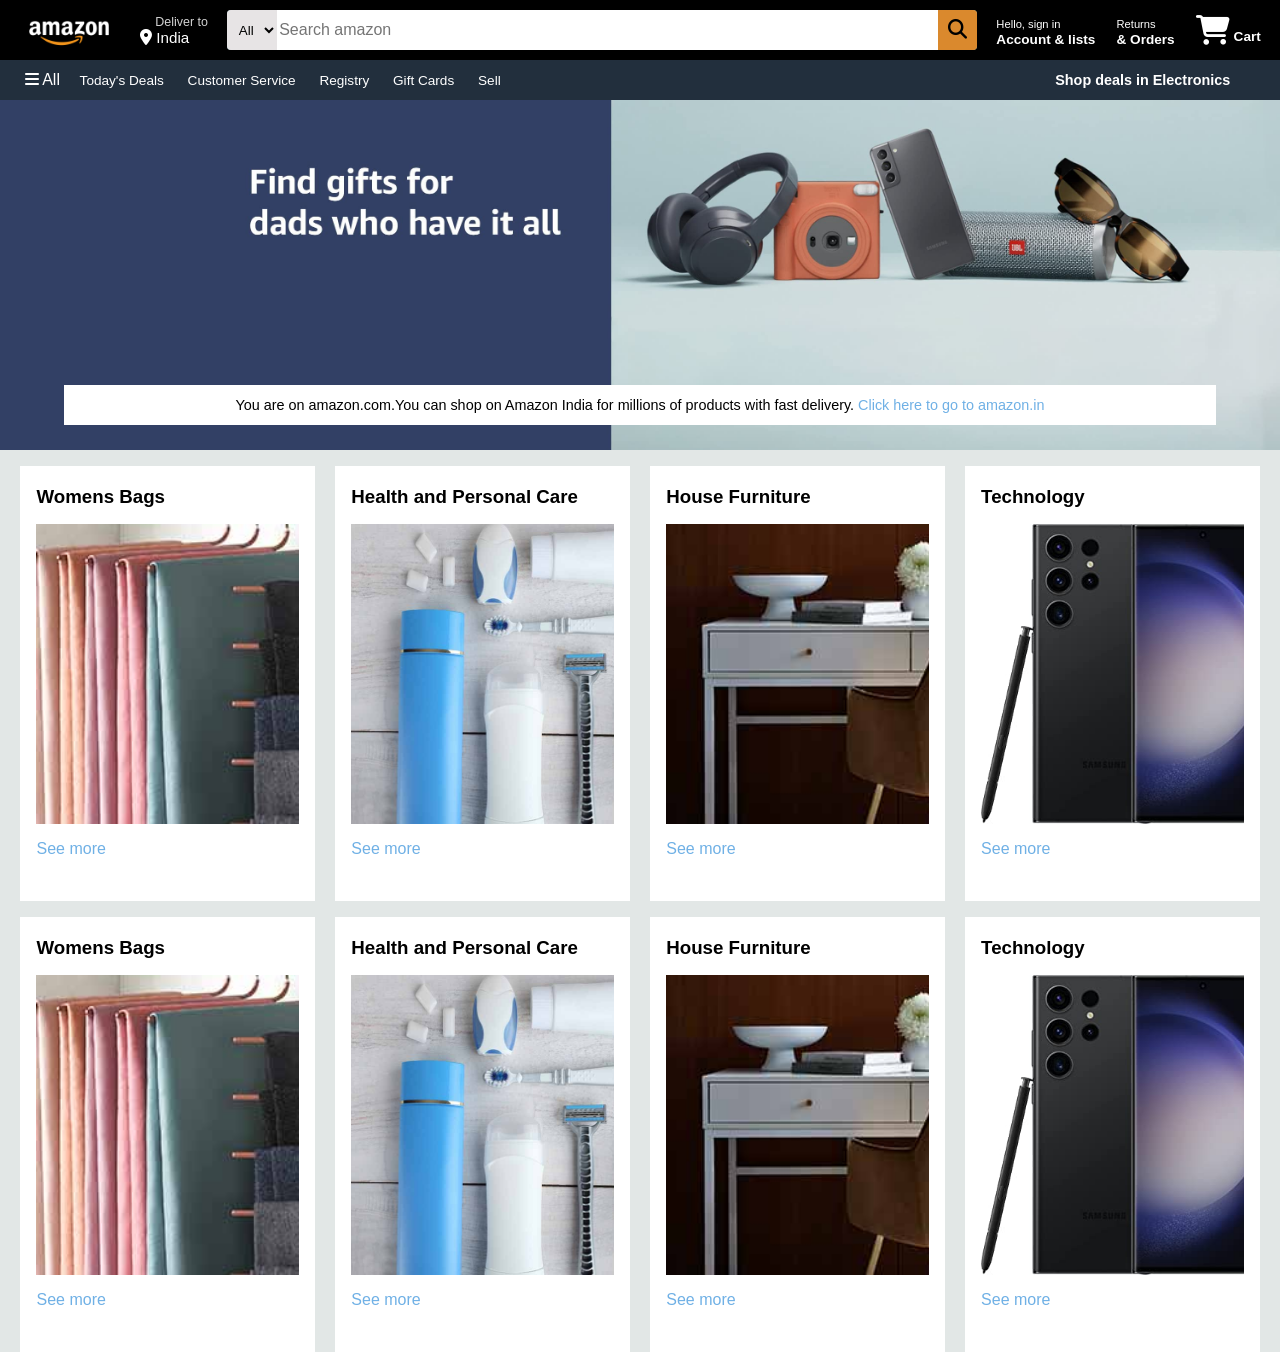
<file: amazonUI/index.html>
<!DOCTYPE html>
<html lang="en">
<head>
    <meta charset="UTF-8">
    <meta name="viewport" content="width=device-width, initial-scale=1.0">
    <title>amazon</title>
    <link rel="stylesheet" href="https://cdnjs.cloudflare.com/ajax/libs/font-awesome/6.4.0/css/all.min.css" integrity="sha512-iecdLmaskl7CVkqkXNQ/ZH/XLlvWZOJyj7Yy7tcenmpD1ypASozpmT/E0iPtmFIB46ZmdtAc9eNBvH0H/ZpiBw==" crossorigin="anonymous" referrerpolicy="no-referrer">
    <link rel="stylesheet" href="style.css">
</head>
<body>
    <header>
        <div class="navbar">
            <div class="nav-logo border">
                <div class="logo"></div> 
              </div>
              <div class="nav-address border"> 
                <p class="addfirst">Deliver to</p>
                <div class="add-icon">
                    <i class="fa-solid fa-location-dot"></i>
                    <p class="addsecond">India</p>
                </div>
              </div>
              <div class="nav-search">
                <select class="search-select">
                    <option>All</option>
                    <option>Cloths</option>
                    <option>Cosmetics</option>
                    <option>Deals</option>
                    <option>Digital Music</option>
                </select>
                <input placeholder="Search amazon" class="search-input">
                <div class="search-icon">
                    <i class="fa-solid fa-magnifying-glass"></i>
                </div>
              </div>
              <div class="nav-signin border">
                <p><span>Hello, sign in</span></p>
                <p class="nav-second">Account & lists</p>
            </div>

            <div class="nav-return border">
                <p><span>Returns</span></p>
                <p class="nav-second"> & Orders</p>
            </div>

            <div class="nav-cart border">
                <i class="fa-solid fa-cart-shopping"></i>
                Cart
            </div>
        </div>
        
        <div class="panel">
            <div class="panel-all border" style="padding: 8px;">
                <i class="fa-solid fa-bars"></i>
                All 
            </div>
            <div class="panel-ops">
                <p class="border" style="padding: 8px;;">Today's Deals</p>
                <p class="border" style="padding: 8px;">Customer Service</p>
                <p class="border" style="padding: 8px;">Registry</p>
                <p class="border" style="padding: 8px;">Gift Cards </p>
                <p class="border" style="padding: 8px;">Sell</p>
            </div>
            <div class="panel-deals border" style="padding: 8px;">
                Shop deals in Electronics
            </div>
        </div>
    </header>
    <div class="hero-section">
        <div class="hero-msg">
            <p>You are on amazon.com.You can shop on Amazon India for millions of products with fast delivery. <a>Click here to go to amazon.in</a></p>
        </div>
    </div>
    
    <div class="shop-section">
       
            <div class="box1 box">
                <h3> Womens Bags</h3>
                    <div class="box-img" style="background-image:url('box1_image.jpg');"></div>
                   <p class="box-op">See more</p>
            </div>
        <div class="box2 box">
            <h3>Health and Personal Care</h3>
            <div class="box-img" style="background-image:url('box2_image.jpg');"></div>
           <p class="box-op">See more</p>
        </div>
        <div class="box3 box">
            <h3>House Furniture</h3>
            <div class="box-img" style="background-image:url('box3_image.jpg');"></div>
           <p class="box-op">See more</p>
        </div>
        <div class="box4 box">
            <h3>Technology</h3>
            <div class="box-img" style="background-image:url('box4_image.jpg');"></div>
           <p class="box-op">See more</p>
        </div>

        <div class="box1 box">
            <h3> Womens Bags</h3>
                <div class="box-img" style="background-image:url('box1_image.jpg');"></div>
               <p class="box-op">See more</p>
        </div>
    <div class="box2 box">
        <h3>Health and Personal Care</h3>
        <div class="box-img" style="background-image:url('box2_image.jpg');"></div>
       <p class="box-op">See more</p>
    </div>
    <div class="box3 box">
        <h3>House Furniture</h3>
        <div class="box-img" style="background-image:url('box3_image.jpg');"></div>
       <p class="box-op">See more</p>
    </div>
    <div class="box4 box">
        <h3>Technology</h3>
        <div class="box-img" style="background-image:url('box4_image.jpg');"></div>
       <p class="box-op">See more</p>
    </div>
    </div>
</body>
</html>
</file>
<file: amazonUI/style.css>
*{
    margin: 0;
    font-family: Arial;
    border: border-box;
}

.navbar{
    height: 60px;
    background-color: black;
    color: white;
    display: flex;
    align-items: center;
    justify-content: space-evenly;
}

.nav-logo{
    height: 50px;
    width: 100px;
}

.logo{ 
    height: 50px;
    width: 100%;
    background-size: cover;
    background-image: url(amazon_logo.png);
}
.border{
    border: 2px solid transparent;
}

.border:hover{
    border: 2px solid white;
}

.addfirst{
    color: lightgray;
    font-size: 0.78rem;
    margin-left: 15px;
}

.addsecond{
    font-size: 0.95rem;
    margin-left: 4px;
}

.add-icon{
    display: flex;
    align-items: center;
}

.nav-search{
    display: flex;
    justify-content: space-evenly;
    background-color:  rgb(142, 190, 206);
    width: 750px;
    height: 40px;
    border-radius: 4px;
}

.nav-search:hover{
    border: 2px solid orange;
}

.search-select{
    background-color: rgba(238, 231, 231, 0.932);
    width: 50px;
    text-align: center;
    border-top-left-radius: 4px;
    border-bottom-left-radius: 4px;
    border: none;
    
}

.search-input{
    width: 100%;
    font-size: 1rem;
    border: none;
}

.search-icon{
    width: 45px;
    display: flex;
    justify-content: center;
    align-items: center;
    font-size: 1.2rem;
    background-color: rgb(218, 137, 45);
    border-top-right-radius: 4px;
    border-bottom-right-radius: 4px;
    color: black;
}

/* box 4 */
span{
    font-size: 0.7rem;
}

.nav-second{
    font-size: 0.85rem;
    font-weight: 700;
}

/* box6 */
.nav-cart i{
     font-size: 30px;
}

.nav-cart{
    font-size: 0.85rem;
    font-weight: 700;
}
/* panel */
.panel{
    height: 40px;
    background-color: #222f3d;
    display: flex;
    color: white;
    align-items: center;
    justify-content: space-evenly;
}

.panel-ops p{
    display: inline;
    margin-left: -40px;
    margin-right: 40px;
  
}

.panel-all{
    margin-left: -25px;
}

.panel-ops{
    width: 70%;
    font-size: 0.85rem;
}

.panel-deals{
    font-size: 0.9rem;
    font-weight: 700;
}
/* hero sec */
.hero-section{
    background-image: url(hero_image.jpg);
    height: 350px;
    background-size: cover;
    display: flex;
    align-items: flex-end;
    justify-content: center;
}

.hero-msg{
    background-color: white;
    height: 40px;
    color: black;
    display: flex;
    align-items: center;
    justify-content: center;
    font-size: 0.90rem;
    width: 90%;
    margin-bottom: 25px;
}

.hero-msg a{
    color: rgba(38, 136, 216, 0.664);
}
/* shop sec */
.shop-section{
    display: flex;
    flex-wrap: wrap;
    justify-content: space-evenly;
    background-color: #e2e7e6;
}

.box{
    height: 400px;
    /* border: 2px solid black; */
    width: 23%;
    background-color: white;
    padding: 20px 0px 15px;
    margin-top: 1rem;
}
.box-img{
    height: 300px;
    background-size: cover;
    margin-top: 1rem;
    margin-bottom: 1rem; 
    margin-left: 1rem;
    margin-right: 1rem;
}

.box1 h3{
    margin-left: 1rem;
}

.box2 h3{
    margin-left: 1rem;
}

.box3 h3{
    margin-left: 1rem;
}

.box4 h3{
    margin-left: 1rem;
}

.box-op{
    margin-left: 1rem;
    color: rgba(38, 136, 216, 0.664);
    width: 24%;
}

.box-op:hover{
    color: red;
}
</file>
